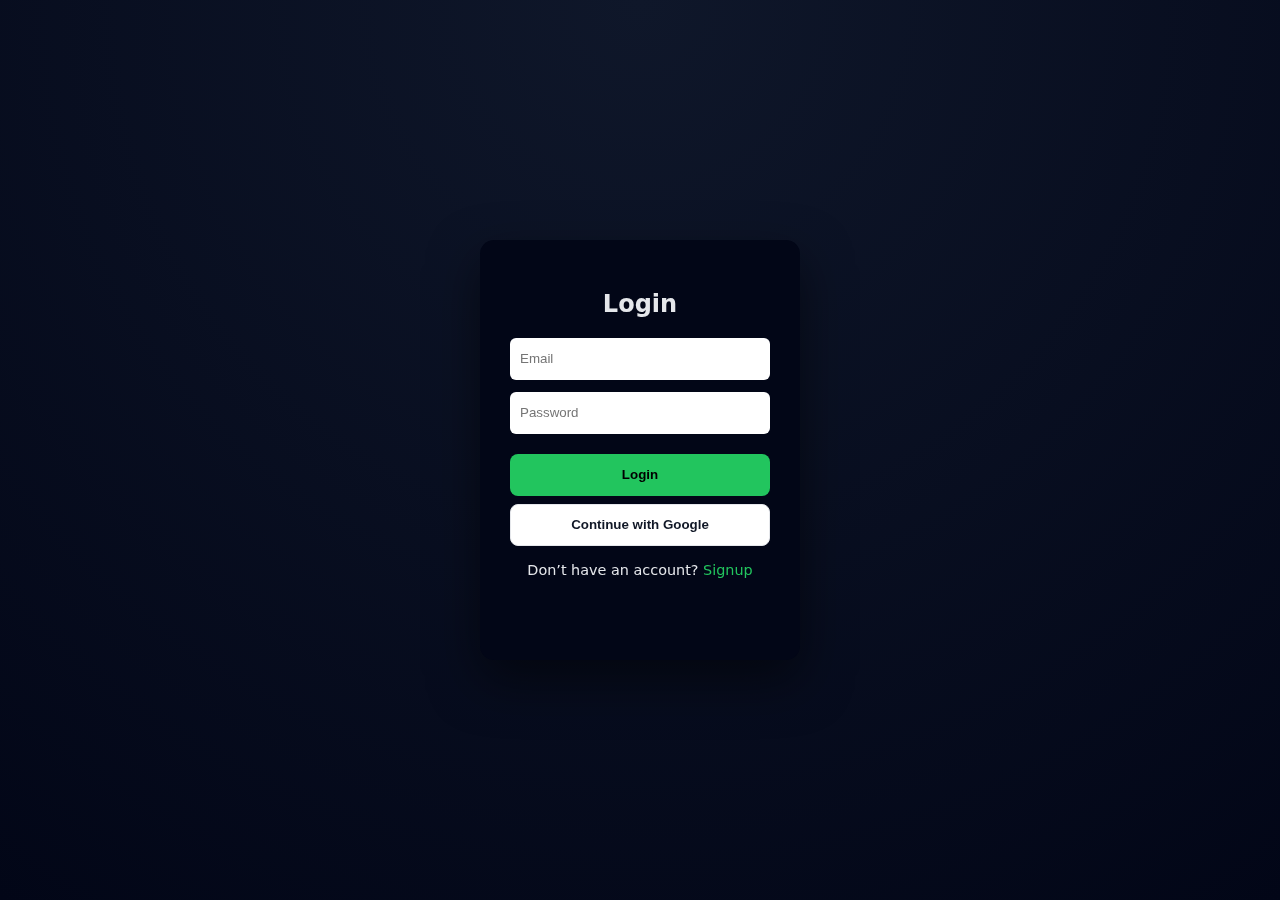
<file: expense/auth.html>
<!DOCTYPE html>
<html lang="en">
<head>
  <meta charset="UTF-8" />
  <title>Expense Tracker | Auth</title>
  <link rel="stylesheet" href="auth.css" />
  <link rel="icon" href="data:,">
</head>
<body>

<div class="auth-container">
  <div class="card" id="card">

    <!-- LOGIN -->
    <div class="face front">
      <h2>Login</h2>

      <input type="email" id="loginEmail" placeholder="Email" />
      <input type="password" id="loginPassword" placeholder="Password" />

      <!-- ERROR MESSAGE -->
      <p id="loginError" class="error"></p>

      <button onclick="login()">Login</button>

      <button class="google" onclick="googleLogin()">
        Continue with Google
      </button>

      <p>
        Don’t have an account?
        <span onclick="flip()">Signup</span>
      </p>
    </div>

    <!-- SIGNUP -->
    <div class="face back">
      <h2>Signup</h2>

      <input type="text" id="signupName" placeholder="Name" />
      <input type="email" id="signupEmail" placeholder="Email" />
      <input type="password" id="signupPassword" placeholder="Password" />

      <button onclick="signup()">Signup</button>

      <p>
        Already have an account?
        <span onclick="flip()">Login</span>
      </p>
    </div>

  </div>
</div>

<script src="auth.js"></script>
</body>
</html>
</file>
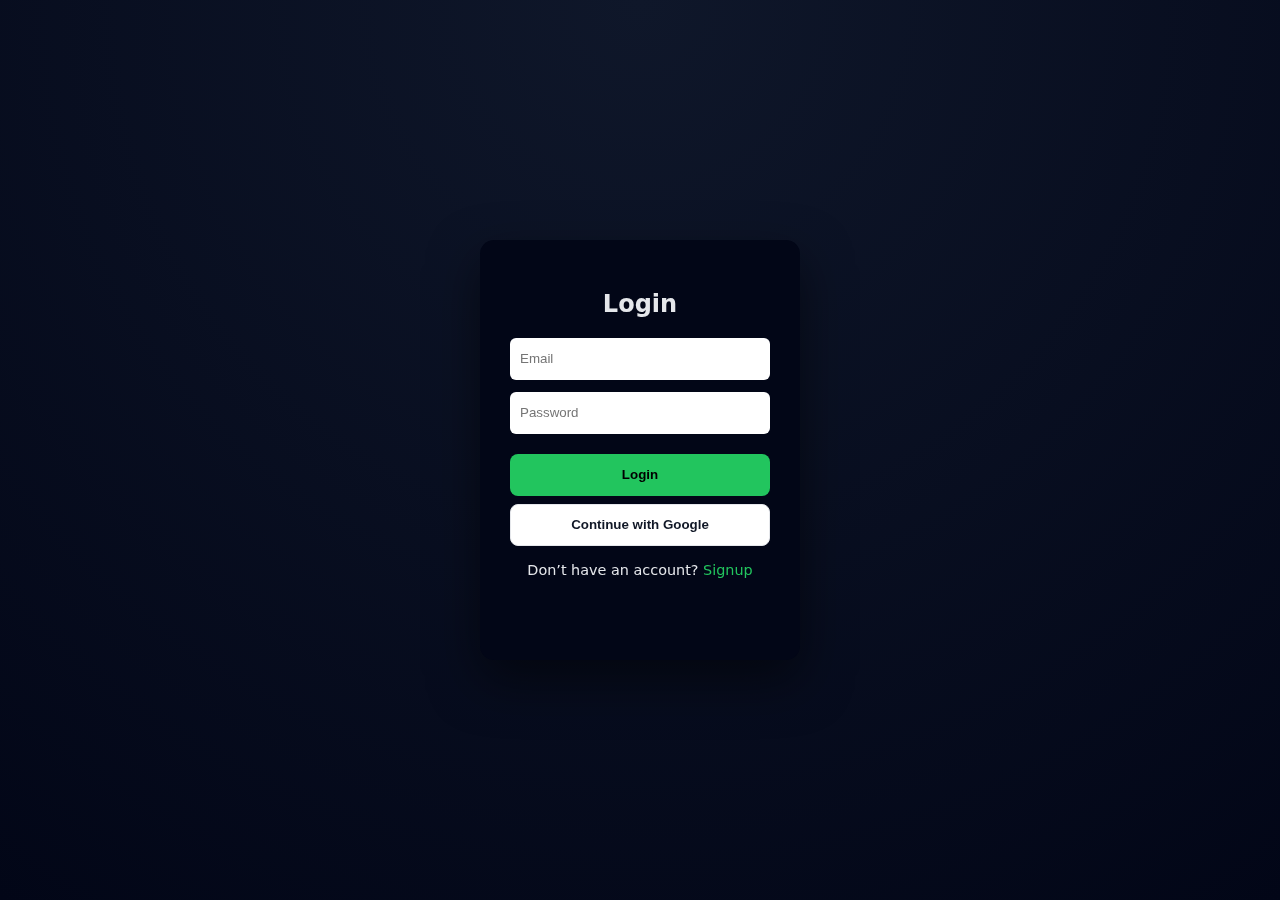
<file: expense/dashboard.html>
<!DOCTYPE html>
<html lang="en">
<head>
  <meta charset="UTF-8" />
  <title>Expense Tracker | Dashboard</title>
  <link rel="stylesheet" href="dashboard.css" />
  <link rel="icon" href="data:,">
</head>
<body>

<div class="app">

  <!-- SIDEBAR -->
  <aside class="sidebar">
    <h2 class="logo">ExpenseTracker</h2>

    <nav>
      <a class="nav-item active">Dashboard</a>
      <a class="nav-item income">Income</a>
      <a class="nav-item expense">Expense</a>
    </nav>

    <div class="user-box">
      <span id="username">User</span>
      <button onclick="logout()">Logout</button>
    </div>
  </aside>

  <!-- MAIN -->
  <main class="main">
    <h1>Dashboard</h1>

    <div class="cards">
      <div class="card income-card">
        <h3>Total Income</h3>
        <p id="totalIncome">₹0</p>
      </div>

      <div class="card expense-card">
        <h3>Total Expense</h3>
        <p id="totalExpense">₹0</p>
      </div>

      <div class="card pnl-card">
        <h3>Profit / Loss</h3>
        <p id="pnl">₹0</p>
      </div>
    </div>

    <!-- RECENT ENTRIES -->
    <div class="cards">

      <div class="card">
        <h3>Recent Income</h3>
        <ul id="recentIncome"></ul>
      </div>

      <div class="card">
        <h3>Recent Expense</h3>
        <ul id="recentExpense"></ul>
      </div>

    </div>

  </main>

</div>

<script src="dashboard.js"></script>
</body>
</html>
</file>
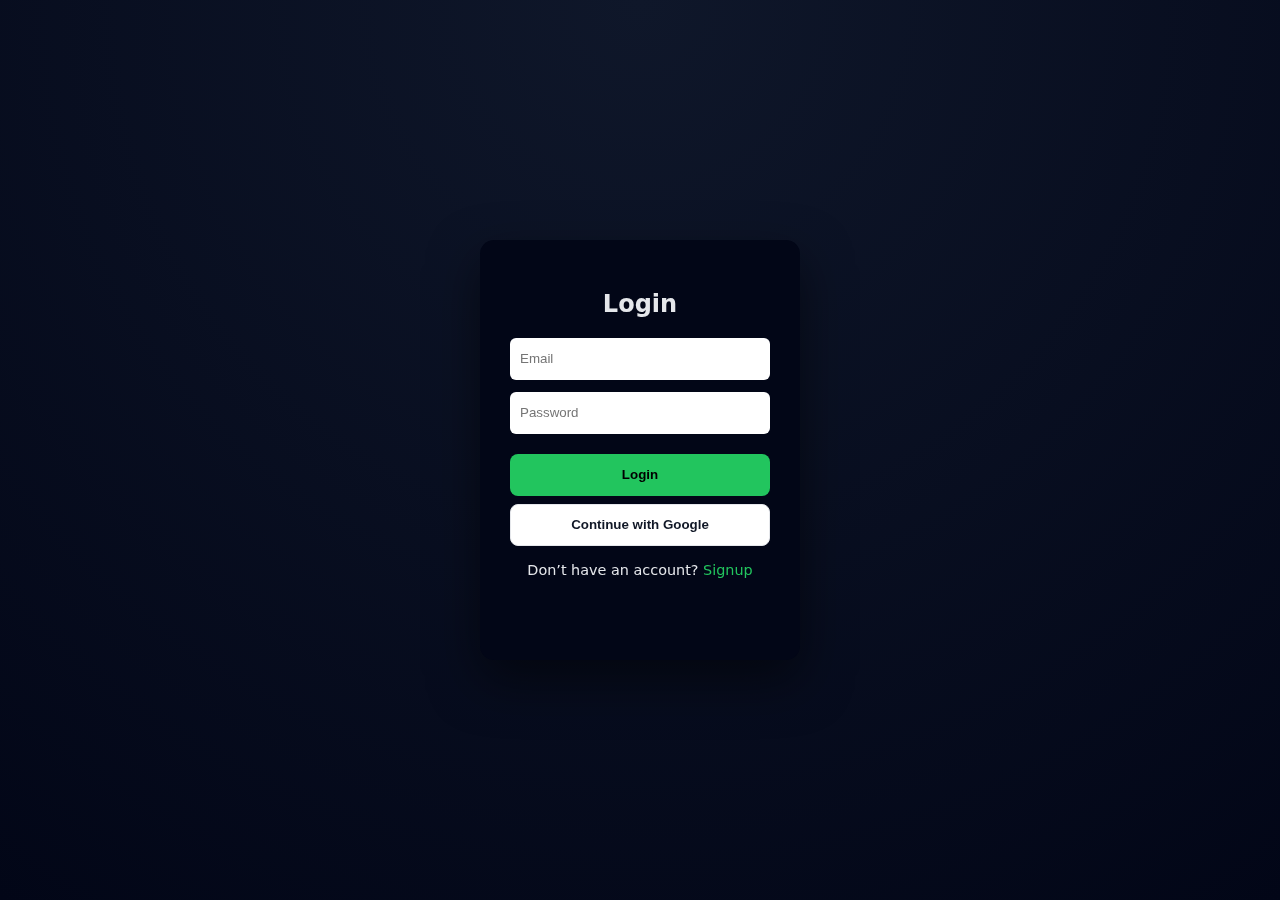
<file: expense/expense.html>
<!DOCTYPE html>
<html lang="en">
<head>
  <meta charset="UTF-8" />
  <title>Expense</title>
  <link rel="stylesheet" href="entry.css" />
</head>
<body>

<div class="page">
  <div class="container">

    <a class="back" href="dashboard.html">← Back to Dashboard</a>

    <h1 class="title">Expense</h1>

    <!-- ADD EXPENSE FORM -->
    <section class="form-card">
      <h3 class="section-title">Add Expense</h3>

      <div class="form-row">
        <input id="description" placeholder="Description" />
        <input id="amount" type="number" placeholder="₹ Amount" />
        <select id="category">
          <option>PERSONAL</option>
          <option>HOUSEHOLD</option>
          <option>MISC</option>
        </select>
        <button id="addBtn">Add</button>
      </div>
    </section>

    <!-- FILTER + SORT -->
<section class="filter-card">
  <h3 class="section-title">Filters & Sorting</h3>

  <div class="filter-row">
    <div class="filter-item">
      <label>By Category</label>
      <select id="filterCategory">
        <option>ALL</option>
        <option>PERSONAL</option>
        <option>HOUSEHOLD</option>
        <option>MISC</option>
      </select>
    </div>

    <div class="filter-item">
      <label>From Date</label>
      <input type="date" id="fromDate" />
    </div>

    <div class="filter-item">
      <label>To Date</label>
      <input type="date" id="toDate" />
    </div>

    <div class="filter-item">
      <label>Sort By</label>
      <select id="sortBy">
        <option value="new">Newest First</option>
        <option value="old">Oldest First</option>
        <option value="amountAsc">Amount ↑</option>
        <option value="amountDesc">Amount ↓</option>
      </select>
    </div>

    <div class="filter-item filter-reset">
      <label>&nbsp;</label>
      <button class="reset-btn" id="resetFilters">Reset</button>
    </div>
  </div>
</section>


    <!-- ENTRIES -->
    <div class="entries" id="list"></div>

  </div>
</div>

<script src="expense.js"></script>
</body>
</html>
</file>
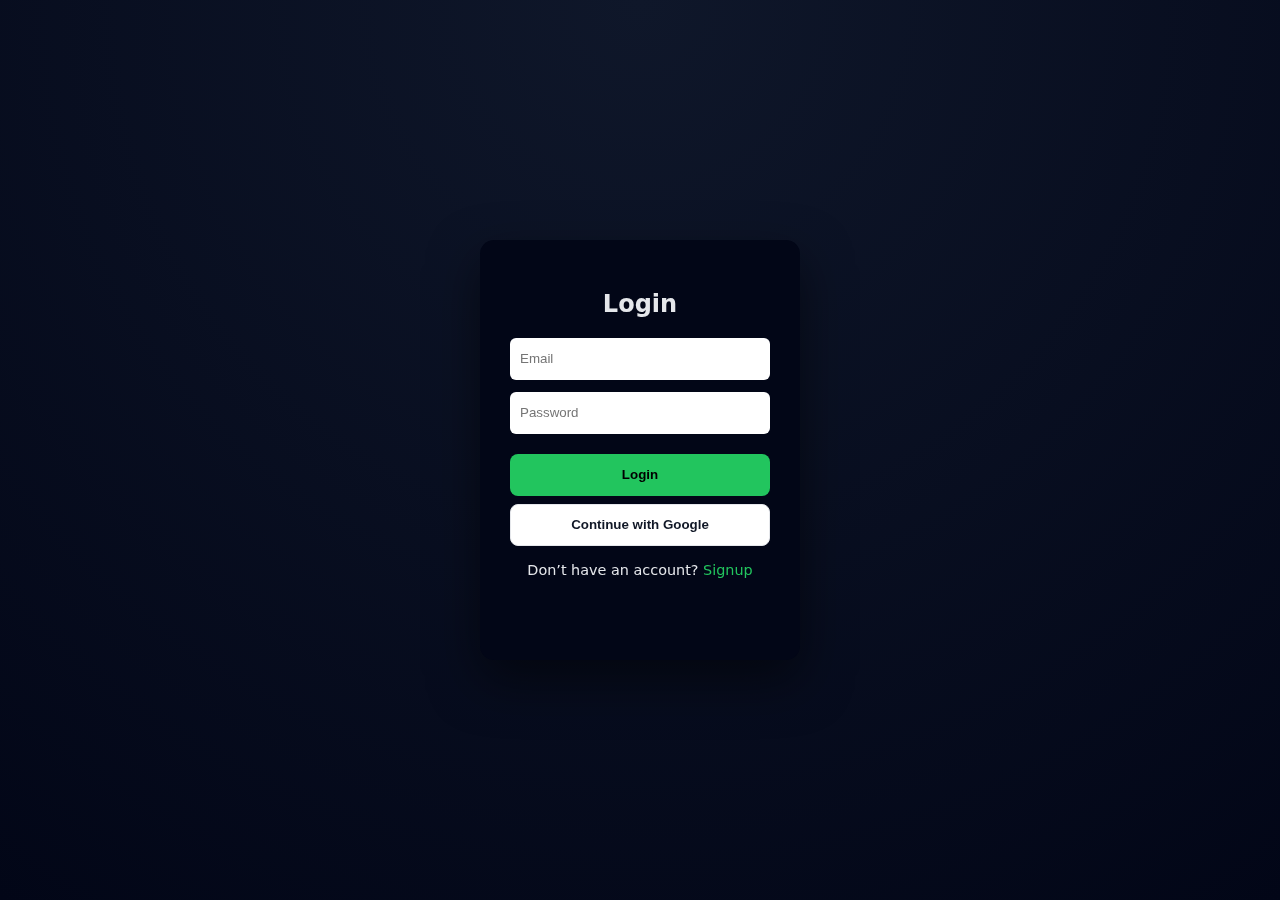
<file: expense/income.html>
<!DOCTYPE html>
<html lang="en">
<head>
  <meta charset="UTF-8" />
  <title>Income</title>
  <link rel="stylesheet" href="entry.css" />
</head>
<body>

<div class="page">
  <div class="container">

    <a class="back" href="dashboard.html">← Back to Dashboard</a>

    <h1 class="title">Income</h1>

    <!-- ADD INCOME -->
    <section class="form-card">
      <h3 class="section-title">Add Income</h3>

      <div class="form-row">
        <input id="description" placeholder="Description" />
        <input id="amount" type="number" placeholder="₹ Amount" />
        <select id="category">
          <option>SALARY</option>
          <option>TRADING</option>
          <option>INVESTMENT</option>
        </select>
        <button id="addBtn">Add</button>
      </div>
    </section>

    <!-- FILTERS & SORTING -->
    <section class="filter-card">
      <h3 class="section-title">Filters & Sorting</h3>

      <div class="filter-row">
        <div class="filter-item">
          <label>By Source</label>
          <select id="filterSource">
            <option>ALL</option>
            <option>SALARY</option>
            <option>TRADING</option>
            <option>INVESTMENT</option>
          </select>
        </div>

        <div class="filter-item">
          <label>From Date</label>
          <input type="date" id="fromDate" />
        </div>

        <div class="filter-item">
          <label>To Date</label>
          <input type="date" id="toDate" />
        </div>

        <div class="filter-item">
          <label>Sort By</label>
          <select id="sortBy">
            <option value="new">Newest First</option>
            <option value="old">Oldest First</option>
            <option value="amountAsc">Amount ↑</option>
            <option value="amountDesc">Amount ↓</option>
          </select>
        </div>

        <div class="filter-item filter-reset">
          <label>&nbsp;</label>
          <button class="reset-btn" id="resetFilters">Reset</button>
        </div>
      </div>
    </section>

    <!-- ENTRIES -->
    <div class="entries" id="list"></div>

  </div>
</div>

<script src="income.js"></script>
</body>
</html>
</file>
<file: expense/auth.css>
* {
  box-sizing: border-box;
}

body {
  margin: 0;
  height: 100vh;
  background: radial-gradient(circle at top, #0f172a, #020617);
  font-family: system-ui, sans-serif;
  display: flex;
  align-items: center;
  justify-content: center;
  color: #e5e7eb;
}

.auth-container {
  perspective: 1000px;
}

.card {
  width: 320px;
  height: 420px;
  position: relative;
  transform-style: preserve-3d;
  transition: transform 0.8s ease;
}

.card.flipped {
  transform: rotateY(180deg);
}

.face {
  position: absolute;
  width: 100%;
  height: 100%;
  background: #020617;
  border-radius: 14px;
  padding: 30px;
  backface-visibility: hidden;
  box-shadow: 0 20px 50px rgba(0,0,0,0.5);
}

.back {
  transform: rotateY(180deg);
}

h2 {
  text-align: center;
  margin-bottom: 20px;
}

input {
  width: 100%;
  height: 42px;
  margin-bottom: 12px;
  border-radius: 6px;
  border: none;
  padding: 10px;
}

button {
  width: 100%;
  height: 42px;
  border: none;
  border-radius: 8px;
  background: #22c55e;
  font-weight: 600;
  cursor: pointer;
  margin-top: 8px;
}

button:hover {
  background: #16a34a;
}

button.google {
  background: #ffffff;
  color: #111827;
  border: 1px solid #e5e7eb;
}

button.google:hover {
  background: #f3f4f6;
}

p {
  text-align: center;
  margin-top: 16px;
  font-size: 0.9rem;
}

span {
  color: #22c55e;
  cursor: pointer;
}

/* 🔴 LOGIN ERROR */
.error {
  color: #ef4444;
  font-size: 0.85rem;
  text-align: center;
  margin: 6px 0;
  display: none;
}
</file>
<file: expense/dashboard.css>
* {
  box-sizing: border-box;
}

body {
  margin: 0;
  font-family: system-ui, sans-serif;
  background: #020617;
  color: #e5e7eb;
}

/* LAYOUT */
.app {
  display: flex;
  min-height: 100vh;
}

/* SIDEBAR */
.sidebar {
  width: 240px;
  background: #020617;
  border-right: 1px solid #0f172a;
  padding: 20px;
  display: flex;
  flex-direction: column;
}

.logo {
  text-align: center;
  margin-bottom: 40px;
}

/* NAV */
nav {
  flex: 1;
}

.nav-item {
  display: block;
  padding: 12px 16px;
  margin-bottom: 8px;
  border-radius: 8px;
  color: #ffffff;
  cursor: pointer;
  text-decoration: none;
  transition: background 0.2s, color 0.2s;
}

.nav-item.active {
  background: #0f172a;
}

/* HOVER COLORS */
.nav-item.income:hover {
  background: #16a34a;
  color: #ffffff;
}

.nav-item.expense:hover {
  background: #dc2626;
  color: #ffffff;
}

/* USER BOX */
.user-box {
  border-top: 1px solid #0f172a;
  padding-top: 16px;
  text-align: center;
}

.user-box span {
  display: block;
  margin-bottom: 10px;
  font-weight: 600;
}

.user-box button {
  width: 100%;
  padding: 8px;
  border: none;
  border-radius: 6px;
  background: #dc2626;
  color: white;
  cursor: pointer;
}

.user-box button:hover {
  background: #b91c1c;
}

/* MAIN */
.main {
  flex: 1;
  padding: 30px;
}

.cards {
  display: grid;
  grid-template-columns: repeat(auto-fit, minmax(220px, 1fr));
  gap: 20px;
  margin-top: 30px;
}

/* CARDS */
.card {
  background: #020617;
  border-radius: 14px;
  padding: 20px;
  box-shadow: 0 20px 40px rgba(0,0,0,0.5);
}

.card h3 {
  margin-bottom: 10px;
  font-size: 1rem;
}

.card p {
  font-size: 1.6rem;
  font-weight: bold;
}

/* CARD COLORS */
.income-card p {
  color: #22c55e;
}

.expense-card p {
  color: #ef4444;
}

.pnl-card p {
  color: #38bdf8;
}
</file>
<file: expense/entry.css>
* {
  box-sizing: border-box;
}

body {
  margin: 0;
  font-family: system-ui, sans-serif;
  background: radial-gradient(circle at top, #0f172a, #020617);
  color: #e5e7eb;
}

.page {
  min-height: 100vh;
  padding: 40px 0;
  display: flex;
  justify-content: center;
}

.container {
  width: 100%;
  max-width: 900px;
  padding: 0 16px;
}

/* BACK */
.back {
  color: #22c55e;
  text-decoration: none;
  font-size: 0.9rem;
}

/* TITLE */
h1 {
  text-align: center;
  margin: 16px 0 24px;
}

/* FORM */
.form {
  background: #020617;
  padding: 14px;
  border-radius: 10px;
  display: grid;
  grid-template-columns: 1fr 160px 160px auto;
  gap: 10px;
  align-items: center;
  margin-bottom: 20px;
}

.form input,
.form select {
  height: 34px;
  padding: 6px 8px;
  border-radius: 6px;
  border: none;
  font-size: 0.85rem;
}

.form button {
  height: 34px;
  padding: 0 14px;
  border-radius: 6px;
  border: none;
  background: #22c55e;
  font-size: 0.85rem;
  font-weight: 600;
  cursor: pointer;
}

.form button:hover {
  background: #16a34a;
}

/* FILTER */
#filter {
  width: 180px;
  height: 34px;
  margin-bottom: 16px;
  border-radius: 6px;
  border: none;
}

/* ENTRIES GRID */
.entries {
  display: grid;
  grid-template-columns: repeat(auto-fill, minmax(260px, 1fr));
  gap: 14px;
}

/* CARD */
.card {
  background: #020617;
  padding: 14px;
  border-radius: 10px;
  position: relative;
}

.card h3 {
  margin: 0;
  font-size: 0.95rem;
}

.card .category {
  font-size: 0.7rem;
  color: #22c55e;
  margin-top: 4px;
}

.card .date {
  font-size: 0.7rem;
  color: #94a3b8;
  margin-top: 2px;
}

.card .amount {
  position: absolute;
  top: 14px;
  right: 14px;
  font-weight: 700;
}

.card button {
  position: absolute;
  bottom: 10px;
  right: 10px;
  background: #dc2626;
  color: #fff;
  border: none;
  border-radius: 5px;
  font-size: 10px;
  padding: 4px 7px;
  cursor: pointer;
}


/* FORM CARD */
.form-card,
.filter-card {
  background: #020617;
  padding: 14px;
  border-radius: 10px;
  margin-bottom: 16px;
  box-shadow: 0 6px 20px rgba(0,0,0,0.35);
}

.section-title {
  margin: 0 0 10px;
  font-size: 0.95rem;
  color: #cbd5f5;
}

/* FORM ROW */
.form-row {
  display: flex;
  gap: 10px;
}

.form-row input,
.form-row select {
  height: 36px;
  padding: 6px 10px;
  border-radius: 6px;
  border: none;
  flex: 1;
}

.form-row button {
  height: 36px;
  padding: 0 16px;
  border-radius: 6px;
  border: none;
  background: #22c55e;
  font-weight: 600;
  cursor: pointer;
}

.form-row button:hover {
  background: #16a34a;
}

/* FILTER */
.filter-label {
  display: block;
  font-size: 0.8rem;
  color: #94a3b8;
  margin-bottom: 6px;
}

.filter-card select {
  width: 200px;
  height: 34px;
}

.filter-grid {
  display: grid;
  grid-template-columns: repeat(auto-fit, minmax(180px, 1fr));
  gap: 14px;
}

.filter-grid label {
  display: block;
  font-size: 0.75rem;
  color: #94a3b8;
  margin-bottom: 4px;
}

.filter-grid input,
.filter-grid select {
  width: 100%;
  height: 34px;
  border-radius: 6px;
  border: none;
  padding: 6px 8px;
}

/* RESET BUTTON – refined like Add button */
.reset-btn {
  height: 36px;              /* same height */
  padding: 0 12px;           /* ⬅️ width kam */
  min-width: 90px;           /* ⬅️ controlled size */
  border-radius: 6px;
  border: none;
  background: #22c55e;       /* same green */
  color: #020617;            /* ⬅️ BLACK TEXT */
  font-weight: 600;
  cursor: pointer;
}

.reset-btn:hover {
  background: #16a34a;
}

/* FILTER ROW WITH LABELS */
.filter-row {
  display: flex;
  gap: 10px;
  align-items: flex-end;
}

.filter-item {
  display: flex;
  flex-direction: column;
  gap: 4px;
  flex: 1;
}

.filter-item label {
  font-size: 0.7rem;
  color: #94a3b8;
}

.filter-item select,
.filter-item input {
  height: 36px;
  padding: 6px 10px;
  border-radius: 6px;
  border: none;
}

/* RESET ALIGNMENT */
.filter-reset {
  flex: 0;
}
</file>
